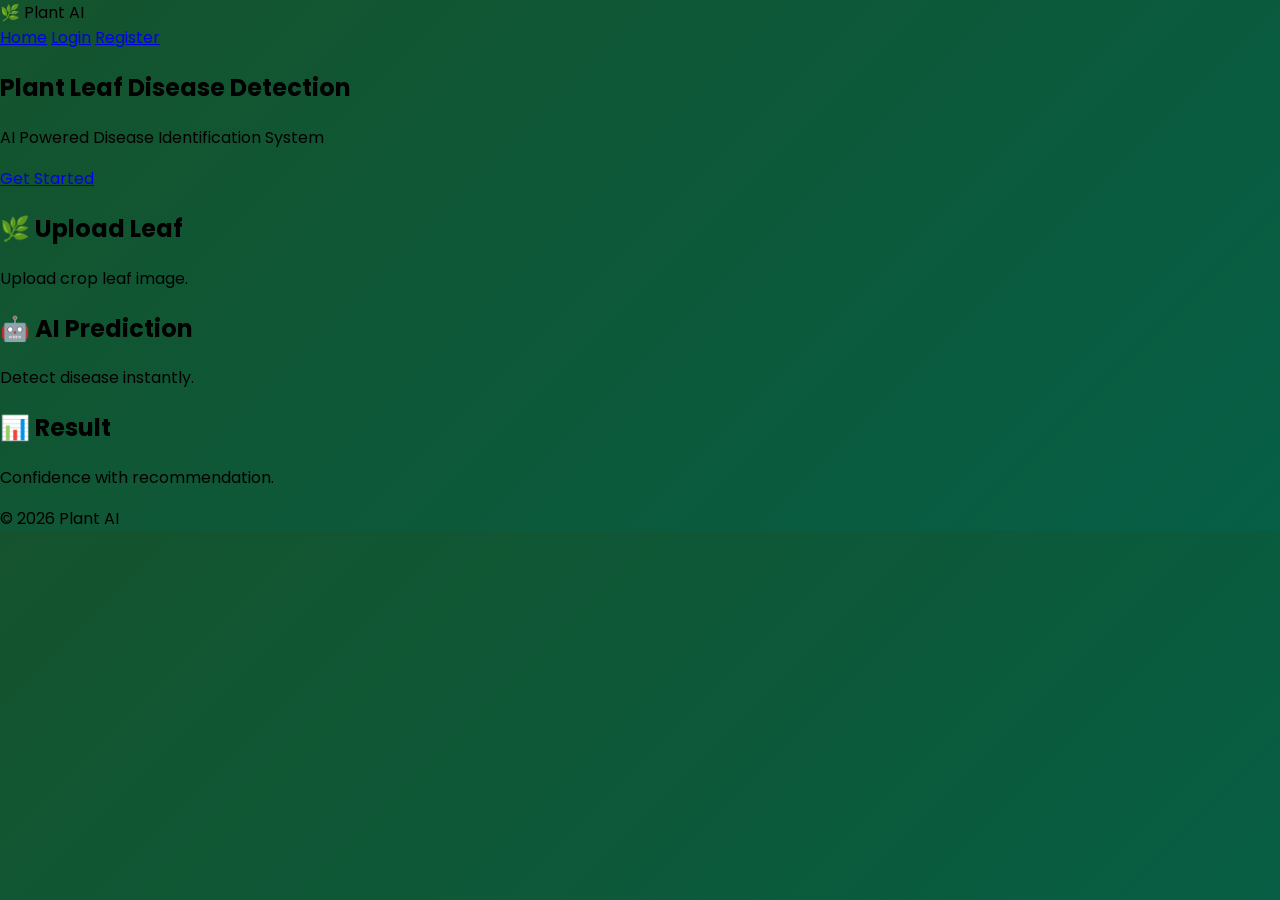
<file: index.html>
<!DOCTYPE html>
<html lang="en">
<head>
<meta charset="UTF-8">
<meta name="viewport" content="width=device-width, initial-scale=1.0">
<title>Plant Leaf Disease Detection</title>

<link rel="stylesheet" href="css/style.css">

<link href="https://fonts.googleapis.com/css2?family=Poppins:wght@300;400;600;700&display=swap" rel="stylesheet">

</head>

<body>

<header>

<div class="logo">
🌿 Plant AI
</div>

<nav>

<a href="index.html">Home</a>

<a href="login.html">Login</a>

<a href="register.html">Register</a>

</nav>

</header>

<section class="hero">

<div class="glass">

<h1>

Plant Leaf Disease Detection

</h1>

<p>

AI Powered Disease Identification System

</p>

<a href="login.html" class="btn">

Get Started

</a>

</div>

</section>

<section class="features">

<div class="card">

<h2>

🌿 Upload Leaf

</h2>

<p>

Upload crop leaf image.

</p>

</div>

<div class="card">

<h2>

🤖 AI Prediction

</h2>

<p>

Detect disease instantly.

</p>

</div>

<div class="card">

<h2>

📊 Result

</h2>

<p>

Confidence with recommendation.

</p>

</div>

</section>

<footer>

© 2026 Plant AI

</footer>

<script src="js/script.js"></script>

</body>
</html>
</file>
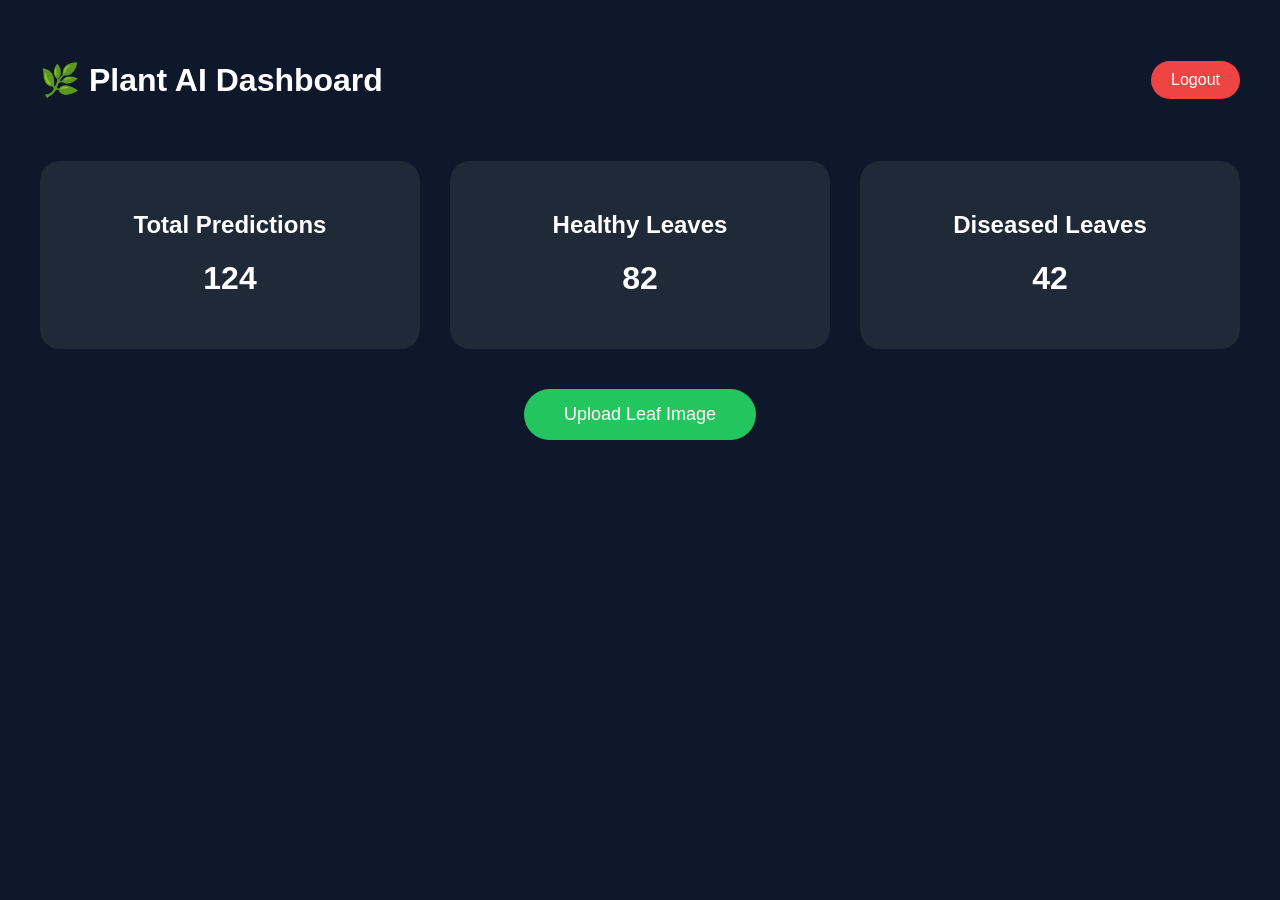
<file: dashboard.html>
<!DOCTYPE html>
<html lang="en">
<head>
<meta charset="UTF-8">
<meta name="viewport" content="width=device-width, initial-scale=1.0">
<title>Dashboard - Plant AI</title>

<link rel="stylesheet" href="css/style.css">

<style>

body{
background:#0f172a;
color:white;
font-family:Poppins,sans-serif;
}

.dashboard{
padding:40px;
}

.topbar{
display:flex;
justify-content:space-between;
align-items:center;
margin-bottom:40px;
}

.logout{
background:#ef4444;
padding:10px 20px;
border-radius:20px;
text-decoration:none;
color:white;
}

.cards{
display:grid;
grid-template-columns:repeat(auto-fit,minmax(250px,1fr));
gap:30px;
}

.card{
background:#1f2937;
padding:30px;
border-radius:20px;
transition:.3s;
text-align:center;
}

.card:hover{
transform:translateY(-10px);
background:#22c55e;
}

.card h2{
margin-bottom:15px;
}

.upload-btn{
display:inline-block;
margin-top:40px;
padding:15px 40px;
background:#22c55e;
color:white;
text-decoration:none;
border-radius:30px;
font-size:18px;
}

.upload-btn:hover{
background:#16a34a;
}

</style>

</head>

<body>

<div class="dashboard">

<div class="topbar">

<h1>🌿 Plant AI Dashboard</h1>

<a href="index.html" class="logout">Logout</a>

</div>

<div class="cards">

<div class="card">
<h2>Total Predictions</h2>
<h1>124</h1>
</div>

<div class="card">
<h2>Healthy Leaves</h2>
<h1>82</h1>
</div>

<div class="card">
<h2>Diseased Leaves</h2>
<h1>42</h1>
</div>

</div>

<center>

<a href="upload.html" class="upload-btn">

Upload Leaf Image

</a>

</center>

</div>

</body>
</html>
</file>
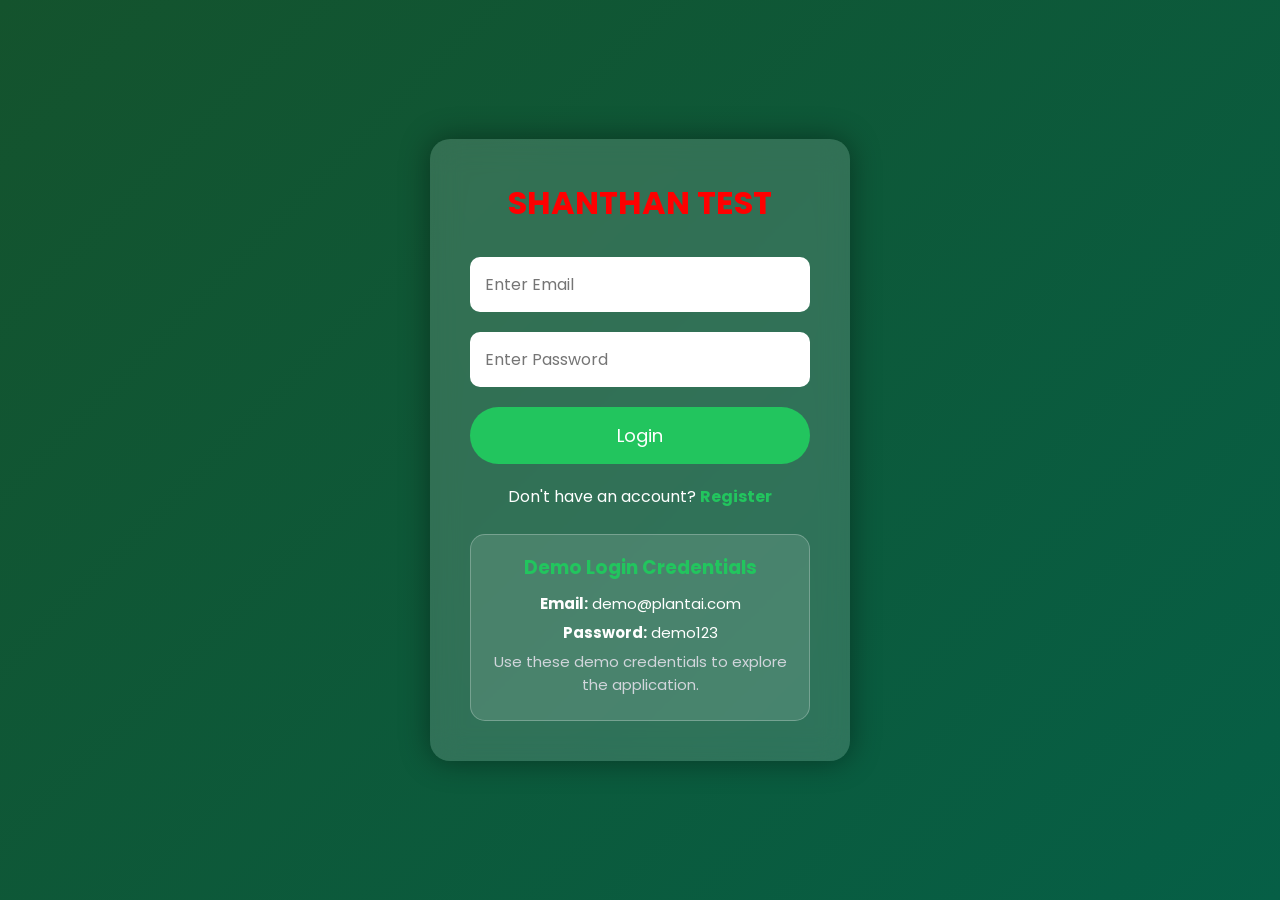
<file: login.html>
<!DOCTYPE html>
<html lang="en">
<head>
<meta charset="UTF-8">
<meta name="viewport" content="width=device-width, initial-scale=1.0">
<title>Login - Plant AI</title>

<link rel="stylesheet" href="css/style.css">
<link href="https://fonts.googleapis.com/css2?family=Poppins:wght@300;400;600;700&display=swap" rel="stylesheet">

<style>

*{
margin:0;
padding:0;
box-sizing:border-box;
font-family:'Poppins',sans-serif;
}

body{
height:100vh;
display:flex;
justify-content:center;
align-items:center;
background:linear-gradient(135deg,#14532d,#065f46);
}

.login-container{
width:100%;
display:flex;
justify-content:center;
align-items:center;
}

.login-box{
width:420px;
padding:40px;
background:rgba(255,255,255,.15);
backdrop-filter:blur(15px);
border-radius:20px;
box-shadow:0 0 30px rgba(0,0,0,.4);
color:white;
}

.login-box h1{
text-align:center;
margin-bottom:30px;
}

.login-box input{
width:100%;
padding:15px;
margin-bottom:20px;
border:none;
border-radius:10px;
font-size:16px;
outline:none;
}

.login-box button{
width:100%;
padding:15px;
border:none;
border-radius:30px;
background:#22c55e;
color:#fff;
font-size:18px;
cursor:pointer;
transition:.3s;
}

.login-box button:hover{
background:#16a34a;
}

.login-box p{
margin-top:20px;
text-align:center;
}

.login-box a{
color:#22c55e;
text-decoration:none;
font-weight:bold;
}

.demo-note{
margin-top:25px;
padding:18px;
background:rgba(255,255,255,.12);
border:1px solid rgba(255,255,255,.25);
border-radius:15px;
text-align:center;
}

.demo-note h3{
color:#22c55e;
margin-bottom:10px;
}

.demo-note p{
margin:6px 0;
font-size:15px;
}

</style>

</head>

<body>

<div class="login-container">

<div class="login-box">

<h1 style="color:red;">SHANTHAN TEST</h1>
<input type="email" placeholder="Enter Email">

<input type="password" placeholder="Enter Password">

<button onclick="window.location.href='dashboard.html'">
Login
</button>

<p>
Don't have an account?
<a href="register.html">Register</a>
</p>

<div class="demo-note">

<h3>Demo Login Credentials</h3>

<p><strong>Email:</strong> demo@plantai.com</p>

<p><strong>Password:</strong> demo123</p>

<p style="color:#d1d5db;">
Use these demo credentials to explore the application.
</p>

</div>

</div>

</div>

</body>
</html>
</div>
</file>
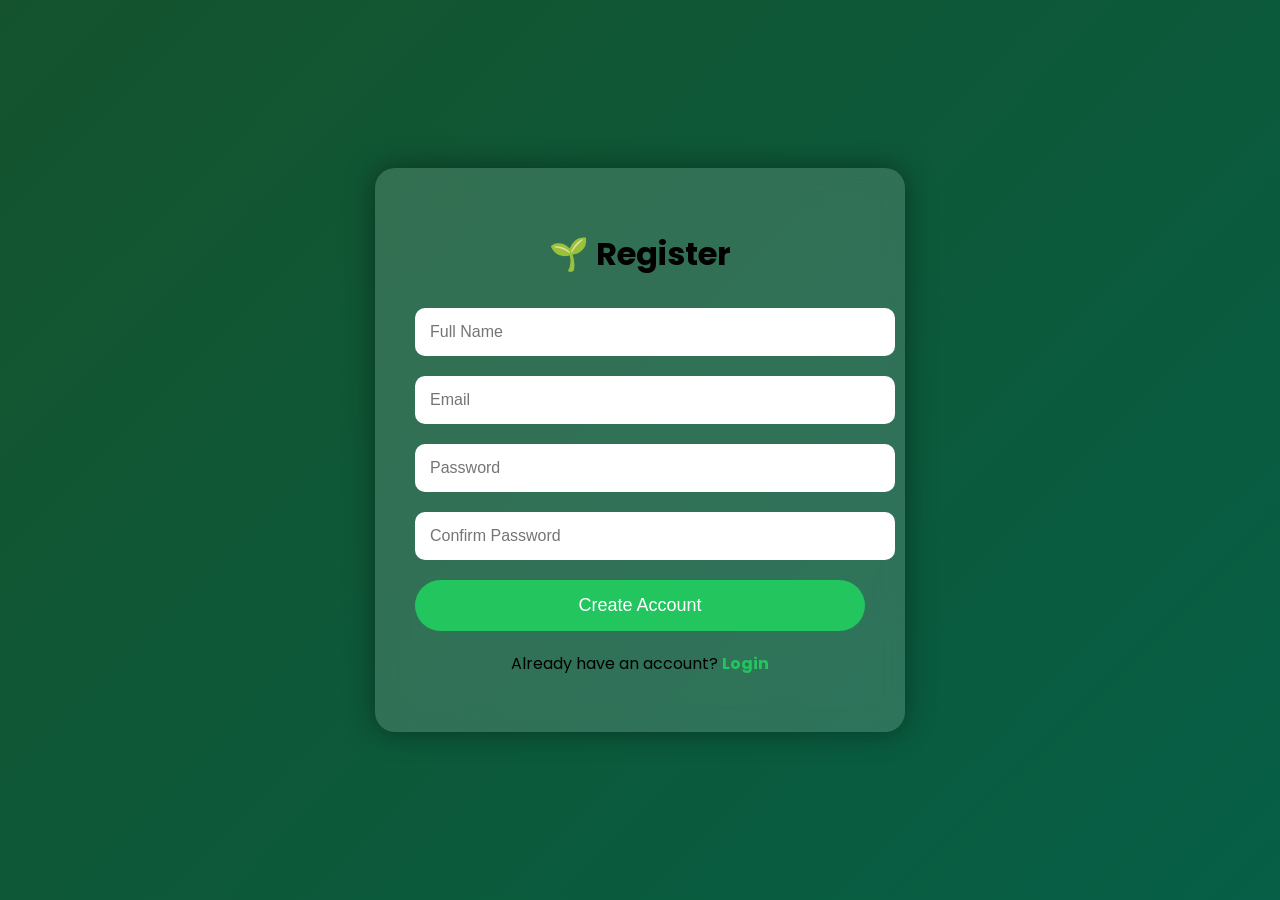
<file: register.html>
<!DOCTYPE html>
<html lang="en">
<head>
<meta charset="UTF-8">
<meta name="viewport" content="width=device-width, initial-scale=1.0">
<title>Register - Plant AI</title>

<link rel="stylesheet" href="css/style.css">

<link href="https://fonts.googleapis.com/css2?family=Poppins:wght@300;400;600;700&display=swap" rel="stylesheet">

<style>
.register-container{
height:100vh;
display:flex;
justify-content:center;
align-items:center;
background:linear-gradient(135deg,#14532d,#065f46);
}

.register-box{
width:450px;
padding:40px;
background:rgba(255,255,255,.15);
backdrop-filter:blur(15px);
border-radius:20px;
box-shadow:0 0 30px rgba(0,0,0,.4);
}

.register-box h1{
text-align:center;
margin-bottom:30px;
}

.register-box input{
width:100%;
padding:15px;
margin-bottom:20px;
border:none;
border-radius:10px;
font-size:16px;
}

.register-box button{
width:100%;
padding:15px;
border:none;
border-radius:30px;
background:#22c55e;
color:#fff;
font-size:18px;
cursor:pointer;
}

.register-box button:hover{
background:#16a34a;
}

.register-box p{
margin-top:20px;
text-align:center;
}

.register-box a{
color:#22c55e;
text-decoration:none;
font-weight:bold;
}
</style>

</head>

<body>

<div class="register-container">

<div class="register-box">

<h1>🌱 Register</h1>

<input type="text" placeholder="Full Name">

<input type="email" placeholder="Email">

<input type="password" placeholder="Password">

<input type="password" placeholder="Confirm Password">

<button onclick="window.location='login.html'">
Create Account
</button>

<p>
Already have an account?
<a href="login.html">Login</a>
</p>

</div>

</div>

</body>
</html>
</file>
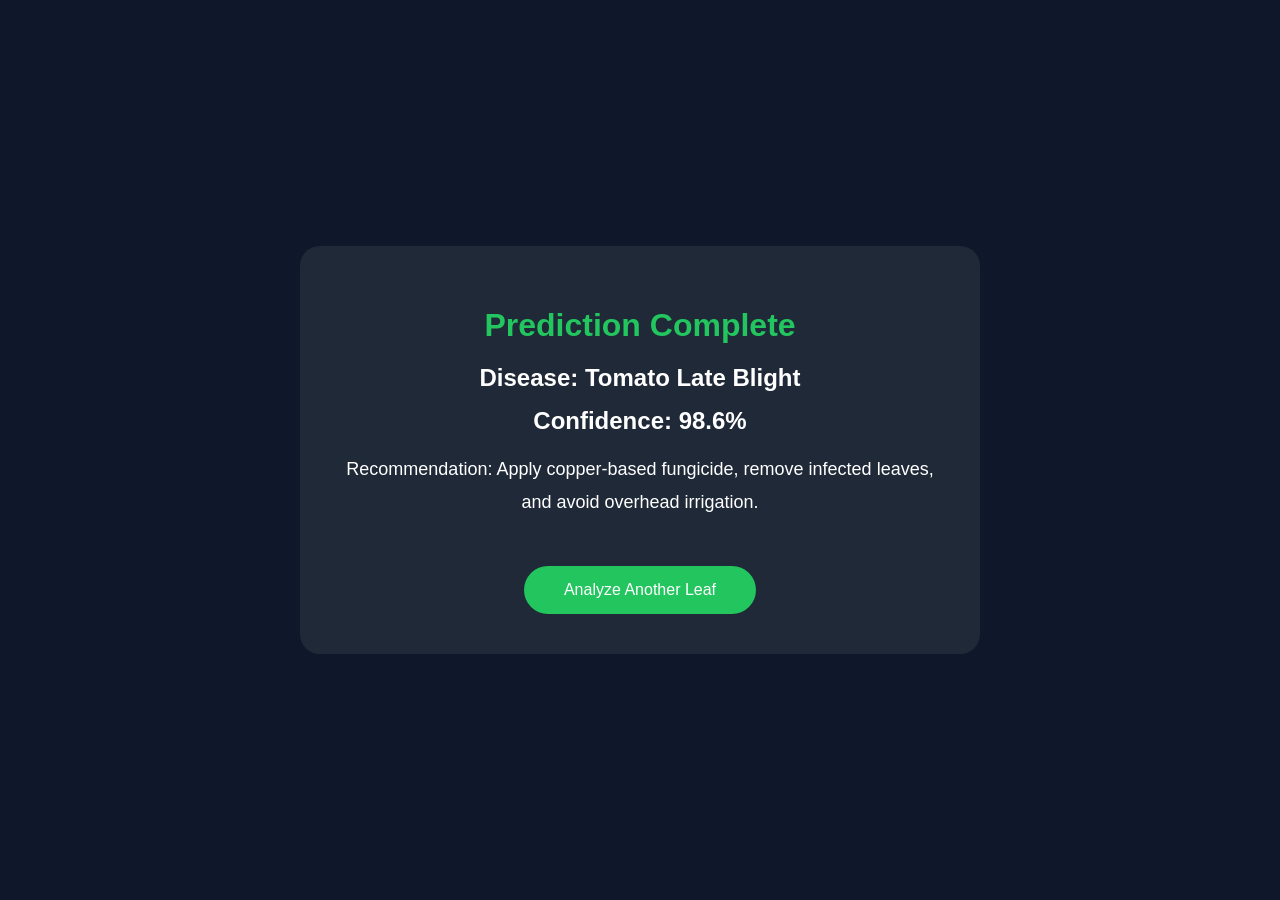
<file: result.html>
<!DOCTYPE html>
<html lang="en">
<head>

<meta charset="UTF-8">

<meta name="viewport" content="width=device-width, initial-scale=1.0">

<title>Prediction Result</title>

<link rel="stylesheet" href="css/style.css">

<style>

body{

background:#0f172a;

display:flex;

justify-content:center;

align-items:center;

height:100vh;

font-family:Poppins,sans-serif;

color:white;

}

.result{

width:600px;

padding:40px;

background:#1f2937;

border-radius:20px;

text-align:center;

}

.result h1{

color:#22c55e;

margin-bottom:20px;

}

.result h2{

margin:15px 0;

}

.result p{

font-size:18px;

line-height:1.8;

}

.btn{

margin-top:30px;

display:inline-block;

padding:15px 40px;

background:#22c55e;

border-radius:30px;

text-decoration:none;

color:white;

}

.btn:hover{

background:#16a34a;

}

</style>

</head>

<body>

<div class="result">

<h1>Prediction Complete</h1>

<h2>Disease: Tomato Late Blight</h2>

<h2>Confidence: 98.6%</h2>

<p>

Recommendation:

Apply copper-based fungicide, remove infected leaves, and avoid overhead irrigation.

</p>

<a href="upload.html" class="btn">

Analyze Another Leaf

</a>

</div>

</body>
</html>
</file>
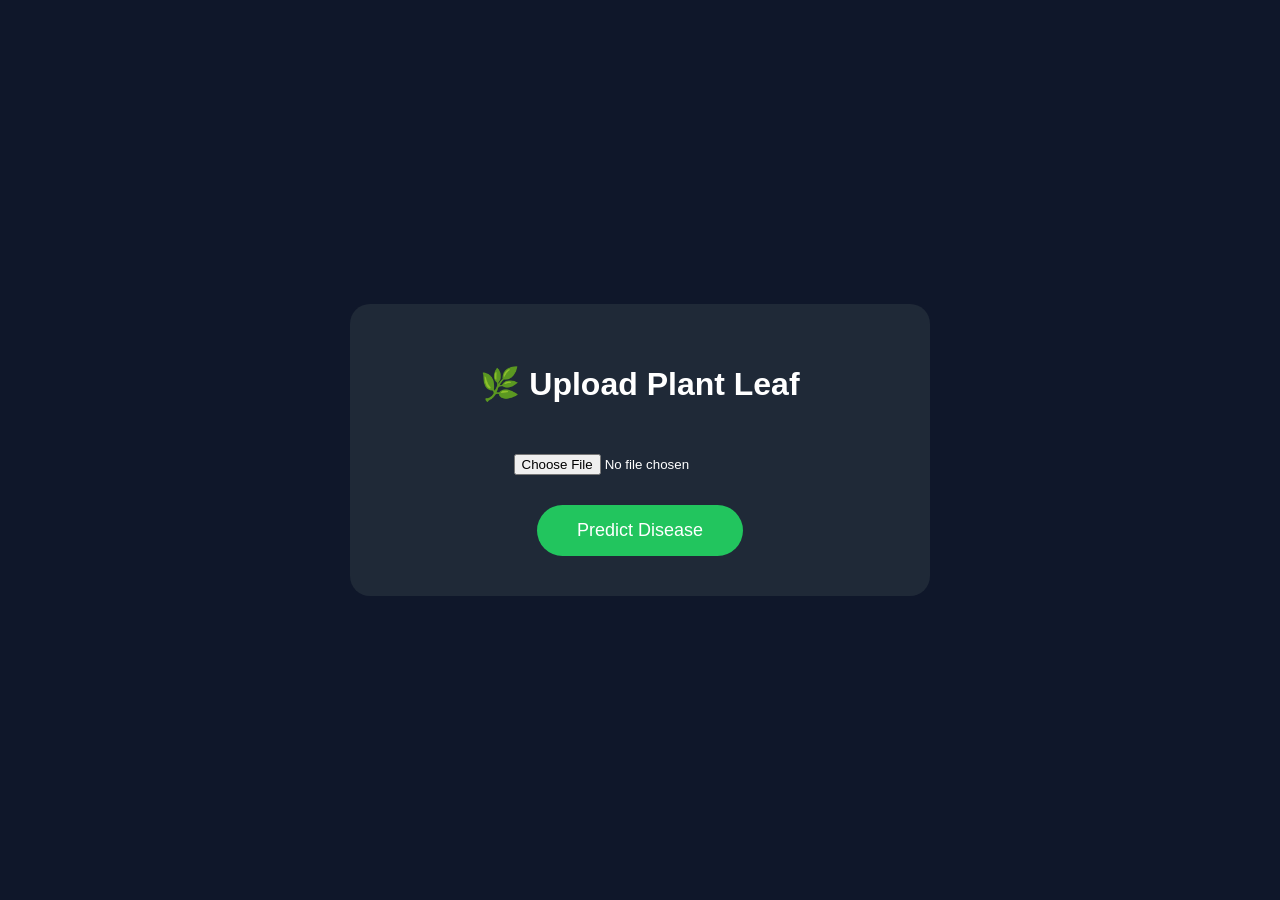
<file: upload.html>
<!DOCTYPE html>
<html lang="en">
<head>
<meta charset="UTF-8">
<meta name="viewport" content="width=device-width, initial-scale=1.0">
<title>Upload Leaf</title>

<link rel="stylesheet" href="css/style.css">

<style>

body{
background:#0f172a;
display:flex;
justify-content:center;
align-items:center;
height:100vh;
color:white;
font-family:Poppins,sans-serif;
}

.upload-box{

width:500px;

padding:40px;

background:#1f2937;

border-radius:20px;

text-align:center;

}

input{

margin:30px 0;

}

button{

padding:15px 40px;

background:#22c55e;

color:white;

border:none;

border-radius:30px;

font-size:18px;

cursor:pointer;

}

button:hover{

background:#16a34a;

}

</style>

</head>

<body>

<div class="upload-box">

<h1>🌿 Upload Plant Leaf</h1>

<input type="file">

<br>

<button onclick="window.location='result.html'">

Predict Disease

</button>

</div>

</body>
</html>
</file>
<file: css/style.css>
/* ===========================
   Login Page Styles
=========================== */

body{
    margin:0;
    padding:0;
    font-family:'Poppins',sans-serif;
    background:linear-gradient(135deg,#14532d,#065f46);
}

.login-container{
    height:100vh;
    display:flex;
    justify-content:center;
    align-items:center;
}

.login-box{
    width:420px;
    padding:40px;
    background:rgba(255,255,255,.15);
    backdrop-filter:blur(15px);
    border-radius:20px;
    box-shadow:0 0 30px rgba(0,0,0,.4);
    color:white;
}

.login-box h1{
    text-align:center;
    margin-bottom:30px;
    color:#22c55e;
}

.login-box input{
    width:100%;
    padding:15px;
    margin-bottom:20px;
    border:none;
    border-radius:10px;
    outline:none;
    font-size:16px;
}

.login-box button{
    width:100%;
    padding:15px;
    border:none;
    border-radius:30px;
    background:#22c55e;
    color:#fff;
    font-size:18px;
    cursor:pointer;
    transition:.3s;
}

.login-box button:hover{
    background:#16a34a;
}

.login-box p{
    margin-top:20px;
    text-align:center;
}

.login-box a{
    color:#22c55e;
    text-decoration:none;
    font-weight:bold;
}

/* Demo Credentials Box */

.demo-note{
    margin-top:25px;
    padding:18px;
    background:rgba(255,255,255,.10);
    border:1px solid rgba(255,255,255,.20);
    border-radius:15px;
    text-align:center;
}

.demo-note h3{
    color:#22c55e;
    margin-bottom:10px;
}

.demo-note p{
    margin:5px 0;
    color:#fff;
    font-size:15px;
}
</file>
